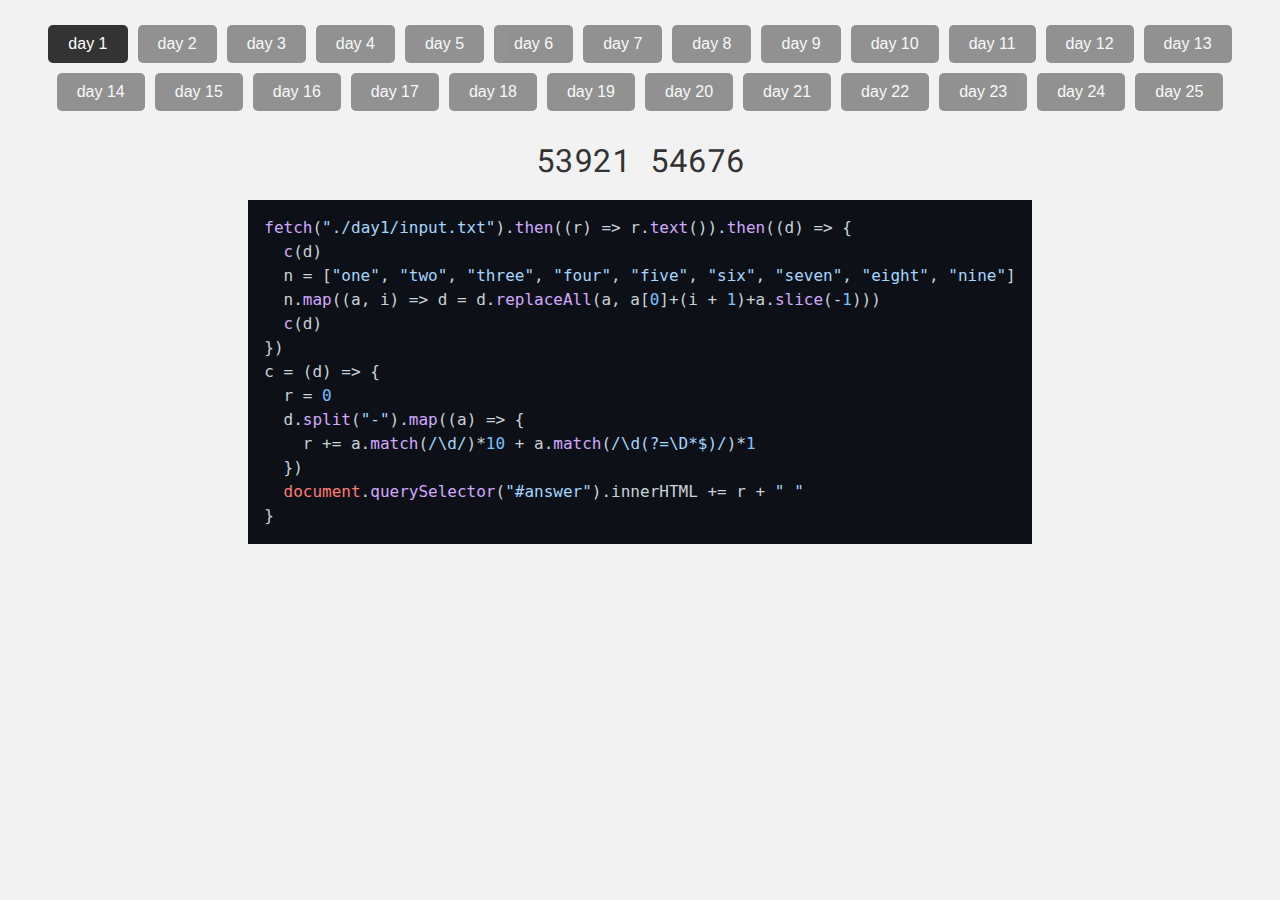
<file: index.html>
<!DOCTYPE html>
<html lang="en">
  <head>
    <meta charset="UTF-8" />
    <meta name="viewport" content="width=device-width, initial-scale=1.0" />
    <title>Advent of Code 2023</title>
    <link rel="stylesheet" href="github-dark.min.css" />
    <link rel="stylesheet" href="style.css" />
  </head>
  <body>
   <div id="container">
    <div id="buttons"></div>
    <div id="answer"></div>
    <div id="code">
      <pre><code id="jscode" class="language-javascript"></code></pre>
    </div>
   </div>
   <script src="highlight.min.js"></script>
   <script src="javascript.min.js"></script>
   <script src="script.js"></script>
  </body>
</html>
</file>
<file: style.css>
@import url('https://fonts.googleapis.com/css2?family=Roboto+Mono&display=swap');
html, body{
    height: 100%;
    width: 100%;
    margin: 0;
    padding: 0;
    background-color: #f2f2f2;
    font-family: 'Roboto Mono', monospace;
    font-size: 16px;
    color: #333;
    line-height: 1.5;
    overflow-x: hidden;
}
#container{
    display: flex;
    flex-direction: column;
    justify-content: center;
    align-items: center;
}
#buttons{
    display: flex;
    justify-content: center;
    align-items: center;
    flex-wrap: wrap;
    margin: 20px 0;
}
#answer{
    font-size:32px;
}
button{
    margin:5px;
    padding: 10px 20px;
    border: none;
    border-radius: 5px;
    background-color: #333;
    color: #fff;
    font-size: 16px;
    cursor: pointer;
}
button:hover{
    background-color: #444;
}
</file>
<file: github-dark.min.css>
pre code.hljs{display:block;overflow-x:auto;padding:1em}code.hljs{padding:3px 5px}/*!
  Theme: GitHub Dark
  Description: Dark theme as seen on github.com
  Author: github.com
  Maintainer: @Hirse
  Updated: 2021-05-15

  Outdated base version: https://github.com/primer/github-syntax-dark
  Current colors taken from GitHub's CSS
*/.hljs{color:#c9d1d9;background:#0d1117}.hljs-doctag,.hljs-keyword,.hljs-meta .hljs-keyword,.hljs-template-tag,.hljs-template-variable,.hljs-type,.hljs-variable.language_{color:#ff7b72}.hljs-title,.hljs-title.class_,.hljs-title.class_.inherited__,.hljs-title.function_{color:#d2a8ff}.hljs-attr,.hljs-attribute,.hljs-literal,.hljs-meta,.hljs-number,.hljs-operator,.hljs-selector-attr,.hljs-selector-class,.hljs-selector-id,.hljs-variable{color:#79c0ff}.hljs-meta .hljs-string,.hljs-regexp,.hljs-string{color:#a5d6ff}.hljs-built_in,.hljs-symbol{color:#ffa657}.hljs-code,.hljs-comment,.hljs-formula{color:#8b949e}.hljs-name,.hljs-quote,.hljs-selector-pseudo,.hljs-selector-tag{color:#7ee787}.hljs-subst{color:#c9d1d9}.hljs-section{color:#1f6feb;font-weight:700}.hljs-bullet{color:#f2cc60}.hljs-emphasis{color:#c9d1d9;font-style:italic}.hljs-strong{color:#c9d1d9;font-weight:700}.hljs-addition{color:#aff5b4;background-color:#033a16}.hljs-deletion{color:#ffdcd7;background-color:#67060c}
</file>
